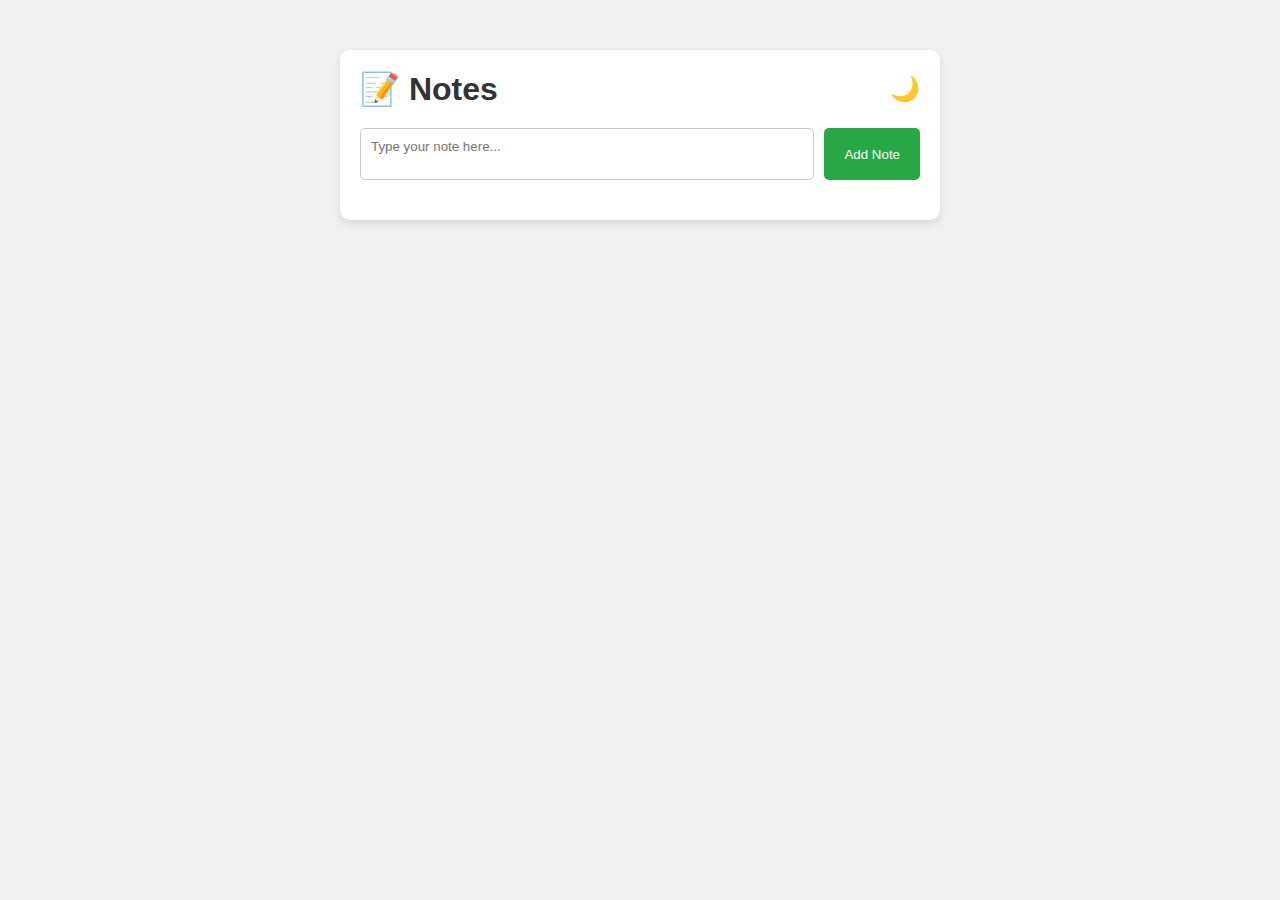
<file: index.html>
<!DOCTYPE html> 
<html lang="en">  
<head>
  <meta charset="UTF-8"> 
  <meta name="viewport" content="width=device-width, initial-scale=1.0"> 
  <title>Notes App</title> 
  <link rel="stylesheet" href="styles.css"> 
</head>
<body>
  <div class="container">
    <header>
      <h1>📝 Notes</h1>
      <button id="themeToggle">🌙</button>
    </header>

    <div class="note-input">
      <textarea id="newNote" placeholder="Type your note here..."></textarea>
      <button id="addNoteBtn">Add Note</button>
    </div>
    <div id="notesContainer" class="notes-container">
    </div>
  </div>
  <script src="script.js"></script>
</body>
</html>
</file>
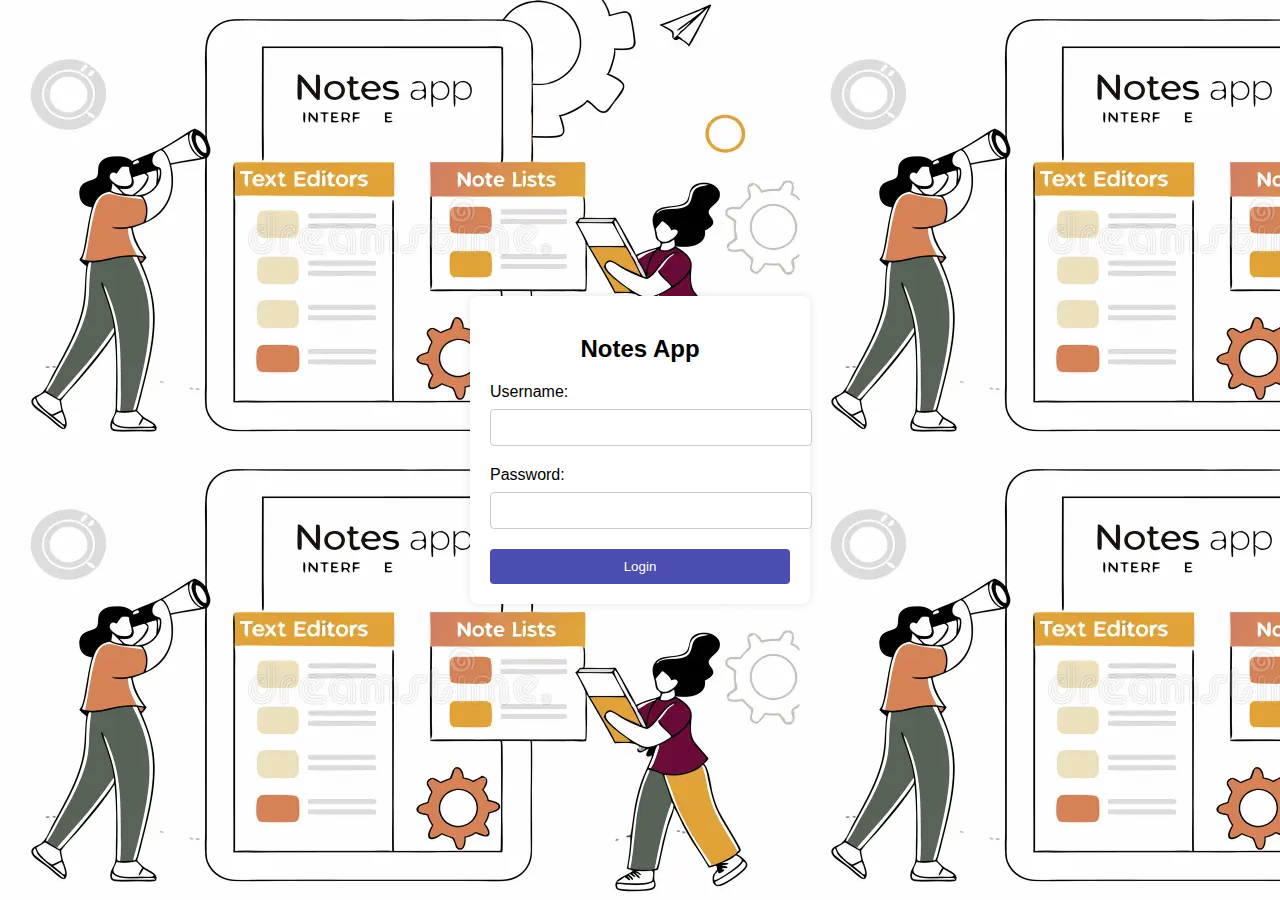
<file: login.html>
<!DOCTYPE html>
<html lang="en">
<head>
    <title>Login Page</title>
    <link rel="stylesheet" href="style.css"> 
</head>
<body>
    <div class="login-container">
        <h2>Notes App</h2>
            <label for="username">Username:</label>
            <input type="text" id="username" name="username">
            
            <label for="password">Password:</label>
            <input type="password" id="password" name="password">
           <a href="index.html"><button type="submit">Login</button></a>
        </form>
    </div>
</body>
</html>
</file>
<file: styles.css>
* {
    margin: 0;
    padding: 0;
    box-sizing: border-box;
    font-family: 'Arial', sans-serif;
  }
  body {
    background-color: #f0f0f0;
    color: #333;
    transition: background-color 0.3s, color 0.3s;
  }
  .container {
    max-width: 600px;
    margin: 50px auto;
    padding: 20px;
    background-color: #fff;
    box-shadow: 0 4px 8px rgba(0, 0, 0, 0.1);
    border-radius: 10px;
  }
  header {
    display: flex;
    justify-content: space-between;
    align-items: center;
    margin-bottom: 20px;
  }
  #themeToggle {
    background: none;
    border: none;
    font-size: 1.5rem;
    cursor: pointer;
  }
  .note-input {
    display: flex;
    gap: 10px;
    margin-bottom: 20px;
  }
  textarea {
    flex: 1;
    resize: none;
    padding: 10px;
    border: 1px solid #ccc;
    border-radius: 5px;
  }
  #addNoteBtn {
    padding: 10px 20px;
    border: none;
    background-color: #28a745;
    color: #fff;
    cursor: pointer;
    border-radius: 5px;
  }
  
  #addNoteBtn:hover {
    background-color: #218838;
  }
  .notes-container {
    display: flex;
    flex-direction: column;
    gap: 10px;
  }
  .note {
    padding: 10px;
    border: 1px solid #ddd;
    border-radius: 5px;
    background-color: #fafafa;
    display: flex;
    justify-content: space-between;
    align-items: center;
  }
  .note p {
    flex: 1;
    margin-right: 10px;
    word-break: break-word;
  }
  .note button {
    background-color: #dc3545;
    color: #fff;
    border: none;
    padding: 5px 10px;
    border-radius: 5px;
    cursor: pointer;
  }
  
  .note button:hover {
    background-color: #c82333;
  }
  body.dark {
    background-color: #333;
    color: #f0f0f0;
  }
  
  body.dark .container {
    background-color: #444;
  }
  
  body.dark textarea {
    background-color: #555;
    color: #fff;
    border: 1px solid #666;
  }
  
  body.dark .note {
    background-color: #666;
  }
  .note button {
    margin-left: 5px;
  }
  
  .note pre {
    white-space: pre-wrap;
    word-break: break-word;
    margin: 0;
    flex: 1;
  }
  * {
    margin: 0;
    padding: 0;
    box-sizing: border-box;
    font-family: 'Arial', sans-serif;
  }
  
  body {
    background-color: #f0f0f0;
    color: #333;
    transition: background-color 0.3s, color 0.3s;
  }
  
  .container {
    max-width: 600px;
    margin: 50px auto;
    padding: 20px;
    background-color: #fff;
    box-shadow: 0 4px 8px rgba(0, 0, 0, 0.1);
    border-radius: 10px;
  }
  
  header {
    display: flex;
    justify-content: space-between;
    align-items: center;
    margin-bottom: 20px;
  }
  
  h1 {
    font-size: 2rem;
  }
  
  #themeToggle {
    background: none;
    border: none;
    font-size: 1.5rem;
    cursor: pointer;
  }
  
  .note-input {
    display: flex;
    gap: 10px;
    margin-bottom: 20px;
  }
  
  textarea {
    flex: 1;
    resize: none;
    padding: 10px;
    border: 1px solid #ccc;
    border-radius: 5px;
  }
  
  #addNoteBtn {
    padding: 10px 20px;
    border: none;
    background-color: #28a745;
    color: #fff;
    cursor: pointer;
    border-radius: 5px;
  }
  
  #addNoteBtn:hover {
    background-color: #218838;
  }
  
  .notes-container {
    display: flex;
    flex-direction: column;
    gap: 10px;
  }
  
  .note {
    padding: 10px;
    border: 1px solid #ddd;
    border-radius: 5px;
    background-color: #fafafa;
    display: flex;
    justify-content: space-between;
    align-items: center;
  }
  
  .note p {
    flex: 1;
    margin-right: 10px;
    word-break: break-word;
  }
  
  .note button {
    background-color: #dc3545;
    color: #fff;
    border: none;
    padding: 5px 10px;
    border-radius: 5px;
    cursor: pointer;
  }
  
  .note button:hover {
    background-color: #c82333;
  }
  
  body.dark {
    background-color: #333;
    color: #f0f0f0;
  }
  
  body.dark .container {
    background-color: #444;
  }
  
  body.dark textarea {
    background-color: #555;
    color: #fff;
    border: 1px solid #666;
  }
  
  body.dark .note {
    background-color: #666;
  }
  
  .note button {
    margin-left: 5px;
  }
  
  .note pre {
    white-space: pre-wrap;
    word-break: break-word;
    margin: 0;
    flex: 1;
  }
</file>
<file: style.css>
body {
    font-family: Arial, sans-serif;
    background-image: url(app.jpg);
    display: flex;
    justify-content: center;
    align-items: center;
    height: 100vh;
    margin: 0;
}

.login-container { 
    background-color: #ffffff;
    padding: 20px;
    border-radius: 8px;
    align-items: center;
    box-shadow: 0 0 10px rgba(0, 0, 0, 0.1);
    width: 300px;
}

h2 {
    text-align: center;
    margin-bottom: 20px;
}

label {
    display: block;
    margin-bottom: 8px;
}

input[type="text"],
input[type="password"] {
    width: 100%;
    padding: 10px;
    margin-bottom: 20px;
    border: 1px solid #ccc;
    border-radius: 4px;
}

button {
    width: 100%;
    padding: 10px;
    background-color: #4c4eaf;
    color: white;
    border: none;
    border-radius: 4px;
    cursor: pointer;
}

button:hover {
    background-color: #4c4eaf;
}
</file>
